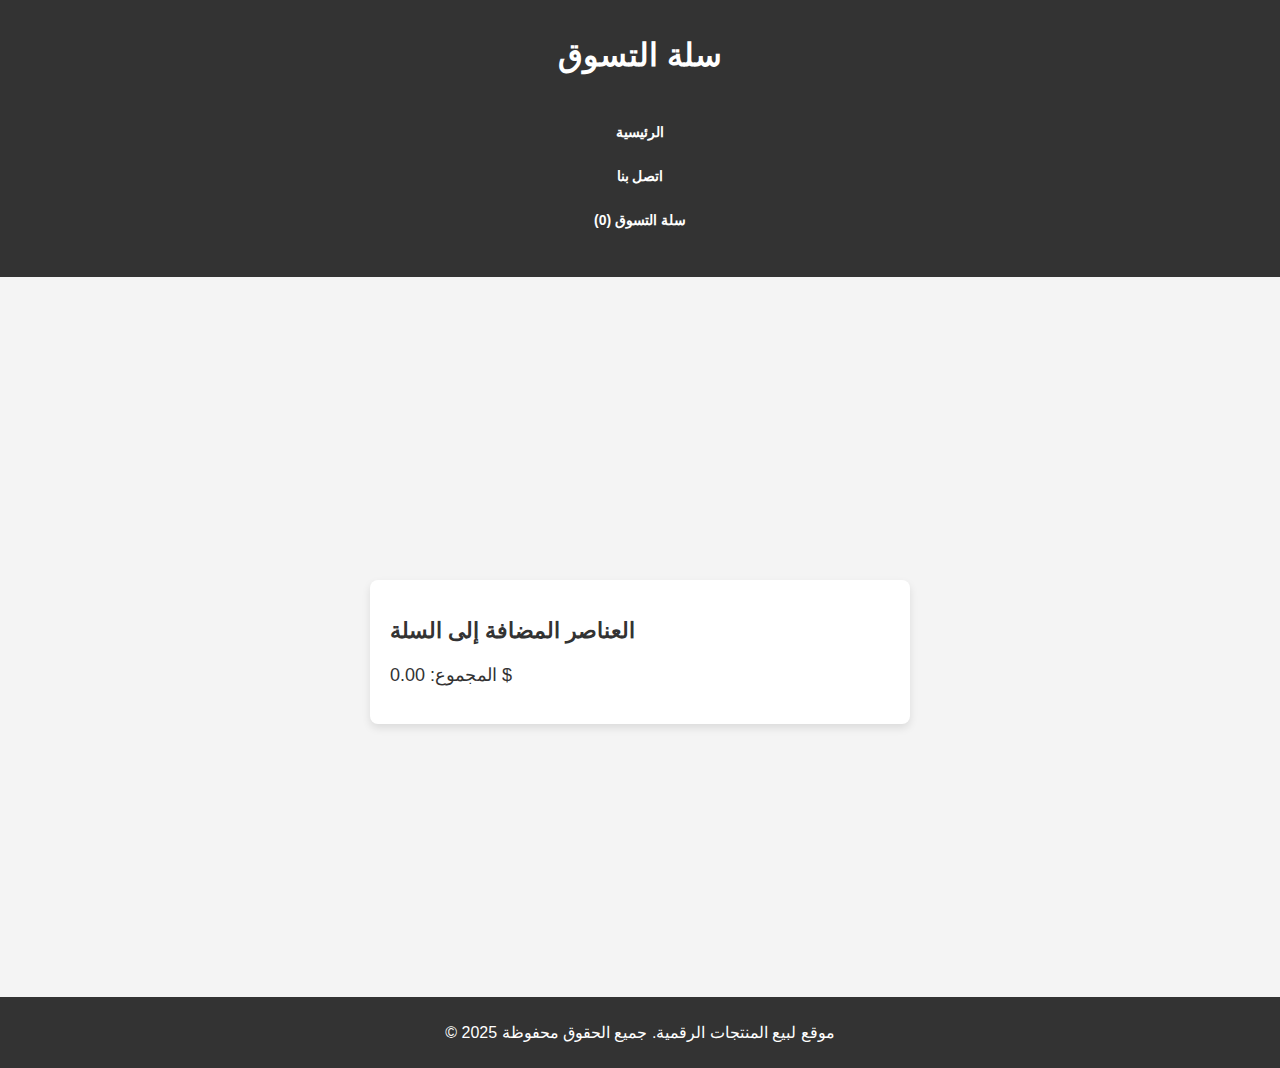
<file: cart.html>
<!DOCTYPE html>
<html lang="ar">
<head>
    <meta charset="UTF-8">
    <meta name="viewport" content="width=device-width, initial-scale=1.0">
    <title>سلة التسوق</title>
    <link rel="stylesheet" href="styles.css">
</head>
<body>
    <header>
        <h1>سلة التسوق</h1>
        <nav>
            <ul>
                <li><a href="index.html">الرئيسية</a></li>
                <li><a href="contact.html">اتصل بنا</a></li>
                <li><a href="cart.html">سلة التسوق <span id="cart-count">(0)</span></a></li> <!-- عدد المنتجات في السلة -->
            </ul>
        </nav>
    </header>

    <main>
        <section class="cart">
            <h2>العناصر المضافة إلى السلة</h2>
            <ul id="cart-items">
                <!-- العناصر المضافة إلى السلة تظهر هنا -->
            </ul>
            <p>المجموع: <span id="total">0</span> $</p>
            <button id="checkout-button" style="display:none;" onclick="goToCheckout()">الذهاب إلى الدفع</button>
        </section>
    </main>

    <footer>
        <p>&copy; 2025 موقع لبيع المنتجات الرقمية. جميع الحقوق محفوظة</p>
    </footer>

    <script>
        let cart = JSON.parse(localStorage.getItem("cart")) || [];

        function updateCartCount() {
            const cartCount = document.getElementById("cart-count");
            const totalItems = cart.reduce((total, item) => total + item.quantity, 0);
            cartCount.textContent = `(${totalItems})`; // عرض عدد المنتجات في السلة
        }

        function updateCartUI() {
            const cartItemsList = document.getElementById("cart-items");
            const totalElement = document.getElementById("total");
            const checkoutButton = document.getElementById("checkout-button");

            cartItemsList.innerHTML = "";
            let total = 0;

            cart.forEach((item, index) => {
                const li = document.createElement("li");
                li.textContent = `${item.name} - ${item.price}$ × ${item.quantity}`;
                
                // إضافة زر الحذف
                const deleteButton = document.createElement("button");
                deleteButton.textContent = "حذف";
                deleteButton.onclick = () => deleteItem(index);
                li.appendChild(deleteButton);
                
                cartItemsList.appendChild(li);
                total += item.price * item.quantity;
            });

            totalElement.textContent = total.toFixed(2);

            // إظهار زر الدفع إذا كانت السلة تحتوي على منتجات
            checkoutButton.style.display = cart.length > 0 ? "block" : "none";

            updateCartCount(); // تحديث عدد المنتجات في السلة
        }

        function deleteItem(index) {
            cart.splice(index, 1);
            localStorage.setItem("cart", JSON.stringify(cart));
            updateCartUI();
        }

        function goToCheckout() {
            window.location.href = "checkout.html"; // صفحة الدفع
        }

        // تحديث واجهة السلة عند تحميل الصفحة
        document.addEventListener("DOMContentLoaded", function() {
            updateCartUI();
        });
    </script>
</body>
</html>
</file>
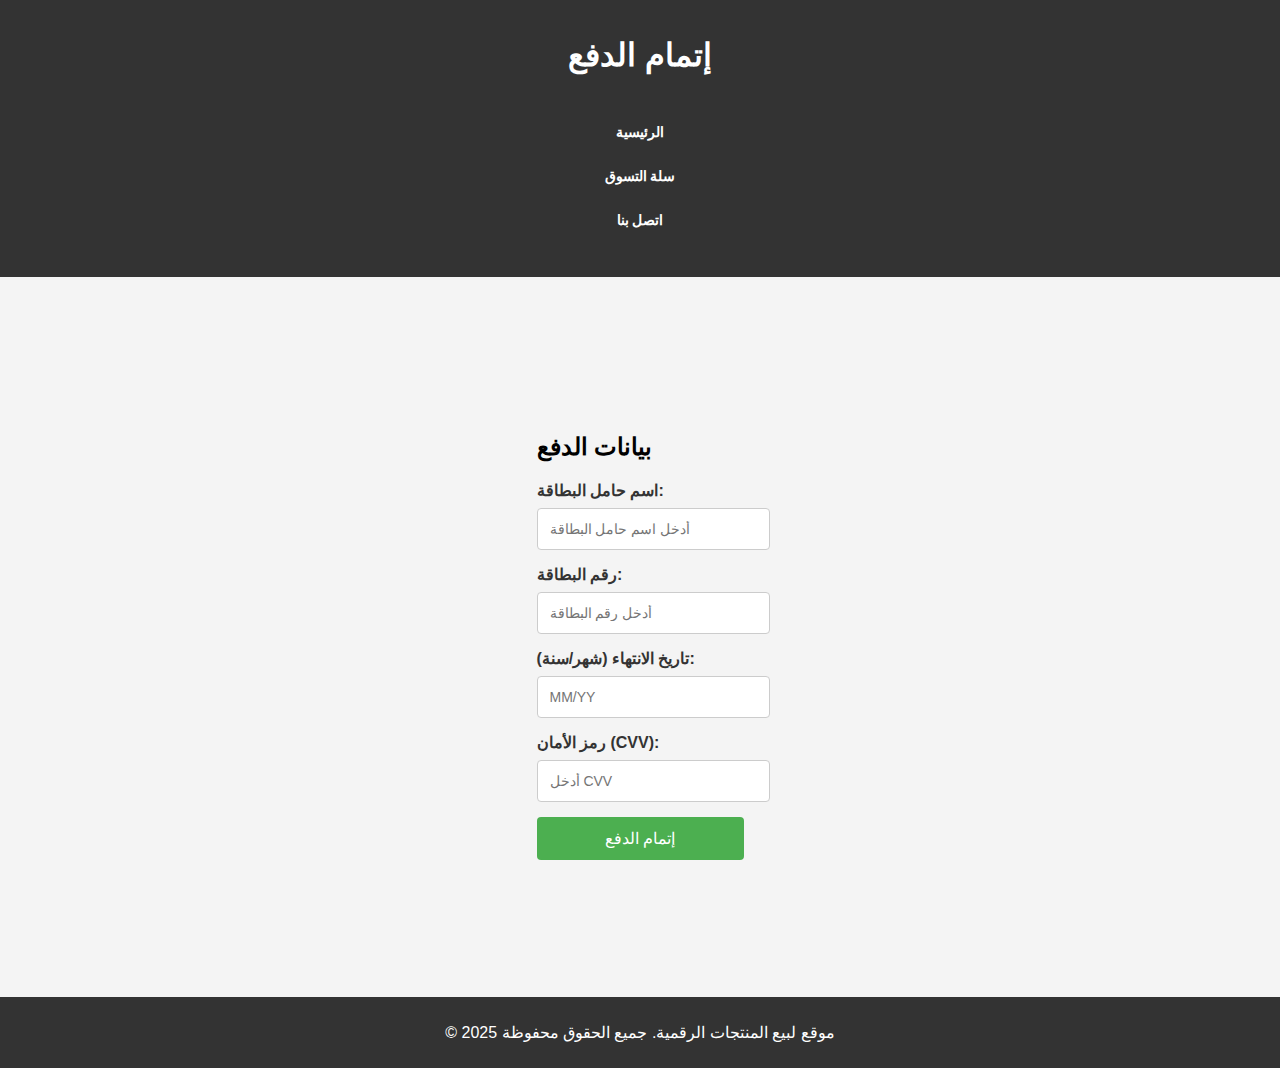
<file: checkout.html>
<!DOCTYPE html>
<html lang="ar">
<head>
    <meta charset="UTF-8">
    <meta name="viewport" content="width=device-width, initial-scale=1.0">
    <title>إتمام الدفع</title>
    <link rel="stylesheet" href="styles.css">
</head>
<body>
    <header>
        <h1>إتمام الدفع</h1>
        <nav>
            <ul>
                <li><a href="index.html">الرئيسية</a></li>
                <li><a href="cart.html">سلة التسوق</a></li>
                <li><a href="contact.html">اتصل بنا</a></li>
            </ul>
        </nav>
    </header>

    <main>
        <section class="checkout">
            <h2>بيانات الدفع</h2>

            <!-- نموذج الدفع -->
            <form id="payment-form">
                <div class="form-group">
                    <label for="cardholder-name">اسم حامل البطاقة:</label>
                    <input type="text" id="cardholder-name" name="cardholder-name" required placeholder="أدخل اسم حامل البطاقة">
                </div>

                <div class="form-group">
                    <label for="card-number">رقم البطاقة:</label>
                    <input type="text" id="card-number" name="card-number" required placeholder="أدخل رقم البطاقة" maxlength="16" pattern="\d{16}">
                </div>

                <div class="form-group">
                    <label for="expiry-date">تاريخ الانتهاء (شهر/سنة):</label>
                    <input type="text" id="expiry-date" name="expiry-date" required placeholder="MM/YY" maxlength="5" pattern="\d{2}/\d{2}">
                </div>

                <div class="form-group">
                    <label for="cvv">رمز الأمان (CVV):</label>
                    <input type="text" id="cvv" name="cvv" required placeholder="أدخل CVV" maxlength="3" pattern="\d{3}">
                </div>

                <div class="form-group">
                    <button type="submit" id="submit-payment">إتمام الدفع</button>
                </div>
            </form>
        </section>
    </main>

    <footer>
        <p>&copy; 2025 موقع لبيع المنتجات الرقمية. جميع الحقوق محفوظة</p>
    </footer>

    <script>
        // دالة لإتمام الدفع
        document.getElementById('payment-form').addEventListener('submit', function(event) {
            event.preventDefault(); // منع إرسال النموذج الفعلي

            // جمع بيانات البطاقة
            const cardholderName = document.getElementById('cardholder-name').value;
            const cardNumber = document.getElementById('card-number').value;
            const expiryDate = document.getElementById('expiry-date').value;
            const cvv = document.getElementById('cvv').value;

            // تحقق من صحة البيانات (تستطيع إضافة المزيد من التحقق هنا)
            if (!cardholderName || !cardNumber || !expiryDate || !cvv) {
                alert('يرجى ملء جميع الحقول.');
                return;
            }

            // عرض رسالة تأكيد (أو إرسال البيانات إلى بوابة الدفع في الواقع)
            alert('تم إرسال بيانات الدفع بنجاح!');
        });
    </script>
</body>
</html>
</file>
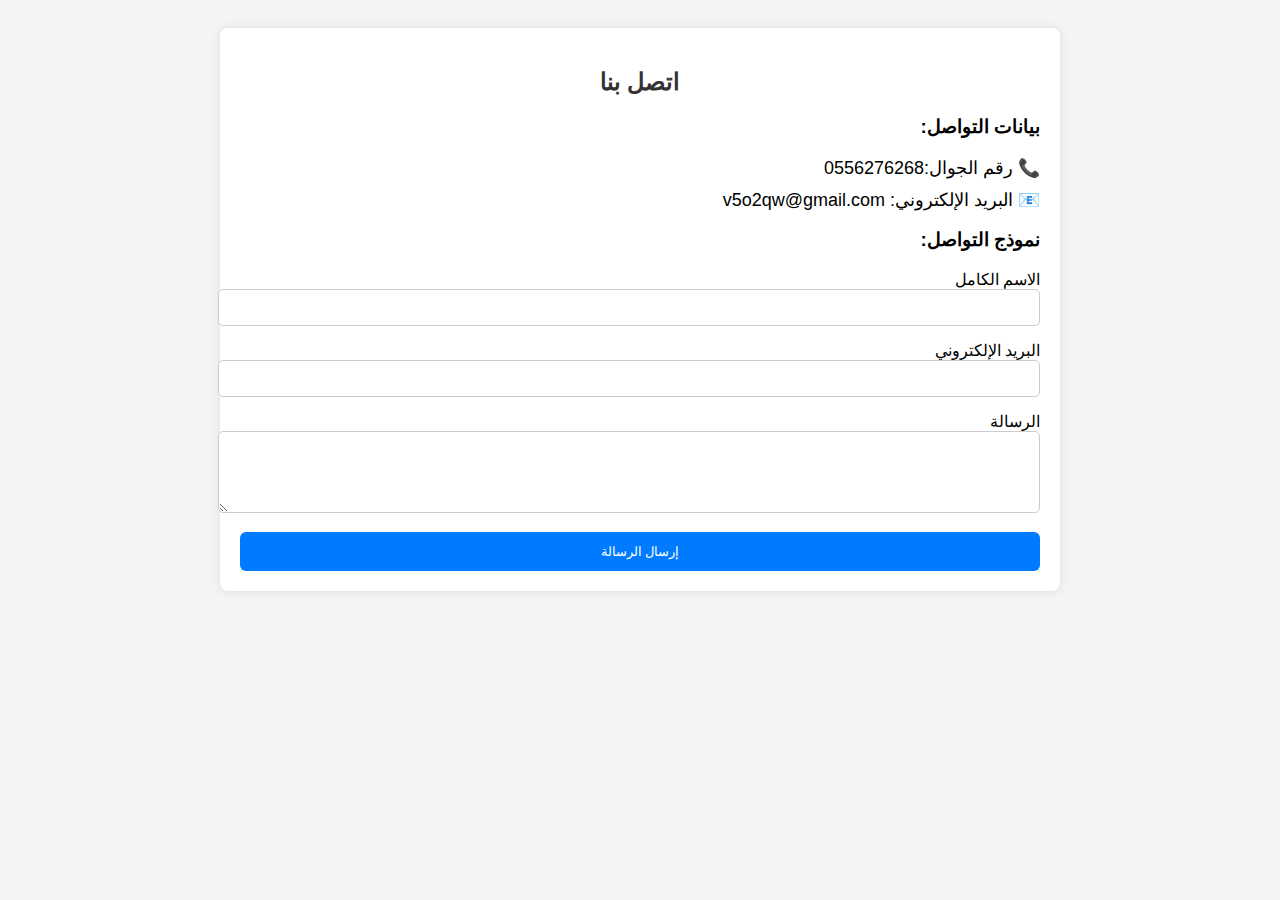
<file: contact.html>
<!DOCTYPE html>
<html lang="ar">
<head>
    <meta charset="UTF-8">
    <meta name="viewport" content="width=device-width, initial-scale=1.0">
    <title>اتصل بنا</title>
    <style>
        body { font-family: Arial; direction: rtl; background-color: #f4f4f4; padding: 20px; }
        .container { max-width: 800px; margin: auto; background-color: white; padding: 20px; box-shadow: 0 0 10px rgba(0, 0, 0, 0.1); border-radius: 8px; }
        h2 { text-align: center; color: #333; }
        .contact-info { list-style: none; padding: 0; }
        .contact-info li { margin: 10px 0; font-size: 18px; }
        label { font-size: 16px; margin-bottom: 5px; }
        input, textarea { width: 100%; padding: 10px; margin-bottom: 15px; border: 1px solid #ccc; border-radius: 5px; }
        button { background: #007bff; color: white; padding: 12px 20px; width: 100%; border: none; border-radius: 6px; cursor: pointer; }
        button:hover { background: #0056b3; }
    </style>
</head>
<body>

    <div class="container">
        <h2>اتصل بنا</h2>

        <!-- بيانات التواصل -->
        <h3>بيانات التواصل:</h3>
        <ul class="contact-info">
            <li>📞 رقم الجوال:0556276268</li>
            <li>📧 البريد الإلكتروني: v5o2qw@gmail.com</li>
            
        </ul>

        <!-- نموذج التواصل -->
        <h3>نموذج التواصل:</h3>
        <form id="contact-form" action="#" method="POST">
            <label for="name">الاسم الكامل</label>
            <input type="text" id="name" name="name" required>

            <label for="email">البريد الإلكتروني</label>
            <input type="email" id="email" name="email" required>

            <label for="message">الرسالة</label>
            <textarea id="message" name="message" rows="4" required></textarea>

            <button type="submit">إرسال الرسالة</button>
        </form>
    </div>

    <script>
        document.getElementById("contact-form").addEventListener("submit", function(event) {
            event.preventDefault();
            alert("تم إرسال رسالتك بنجاح! سنقوم بالرد عليك قريبًا.");
            document.getElementById("contact-form").reset();
        });
    </script>

</body>
</html>
</file>
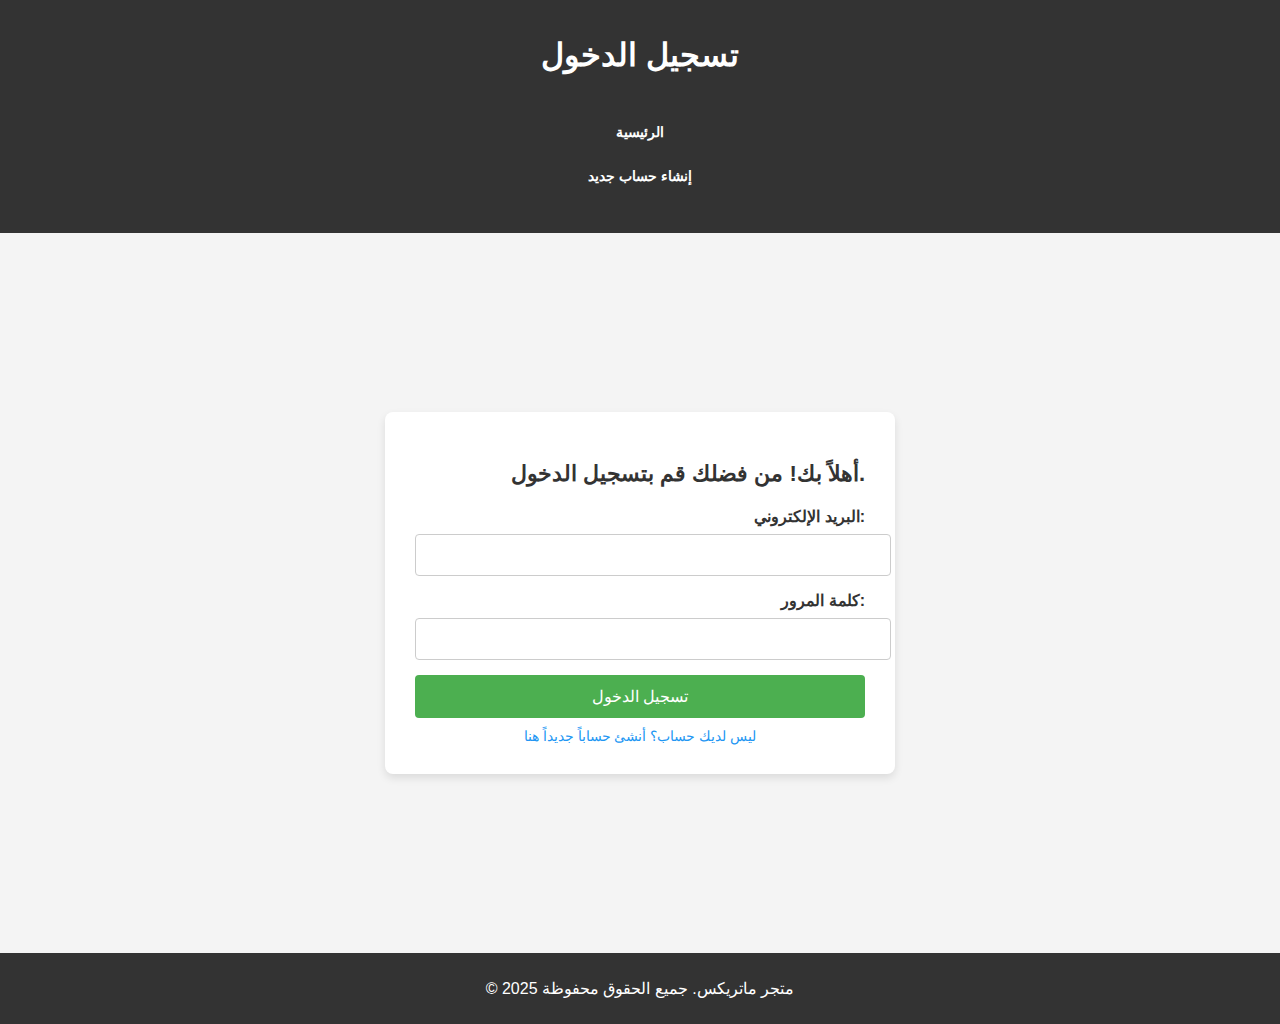
<file: login.html>
<!DOCTYPE html>
<html lang="ar">
<head>
    <meta charset="UTF-8">
    <meta name="viewport" content="width=device-width, initial-scale=1.0">
    <title>تسجيل الدخول</title>
    <link rel="stylesheet" href="styles.css">
</head>
<body>
    <header>
        <div class="logo">
            <h1>تسجيل الدخول</h1>
        </div>
        <nav>
            <ul>
                <li><a href="index.html">الرئيسية</a></li>
                <li><a href="register.html">إنشاء حساب جديد</a></li>
            </ul>
        </nav>
    </header>

    <main>
        <section class="auth-section">
            <h2>أهلاً بك! من فضلك قم بتسجيل الدخول.</h2>
            <form id="login-form" action="login-process.php" method="POST">
                <label for="email">البريد الإلكتروني:</label>
                <input type="email" id="email" name="email" required>

                <label for="password">كلمة المرور:</label>
                <input type="password" id="password" name="password" required>

                <button type="submit">تسجيل الدخول</button>
            </form>
            <a href="register.html">ليس لديك حساب؟ أنشئ حساباً جديداً هنا</a>
        </section>
    </main>

    <footer>
        <p>&copy; 2025 متجر ماتريكس. جميع الحقوق محفوظة</p>
    </footer>

    <script src="script.js"></script>
</body>
</html>
</file>
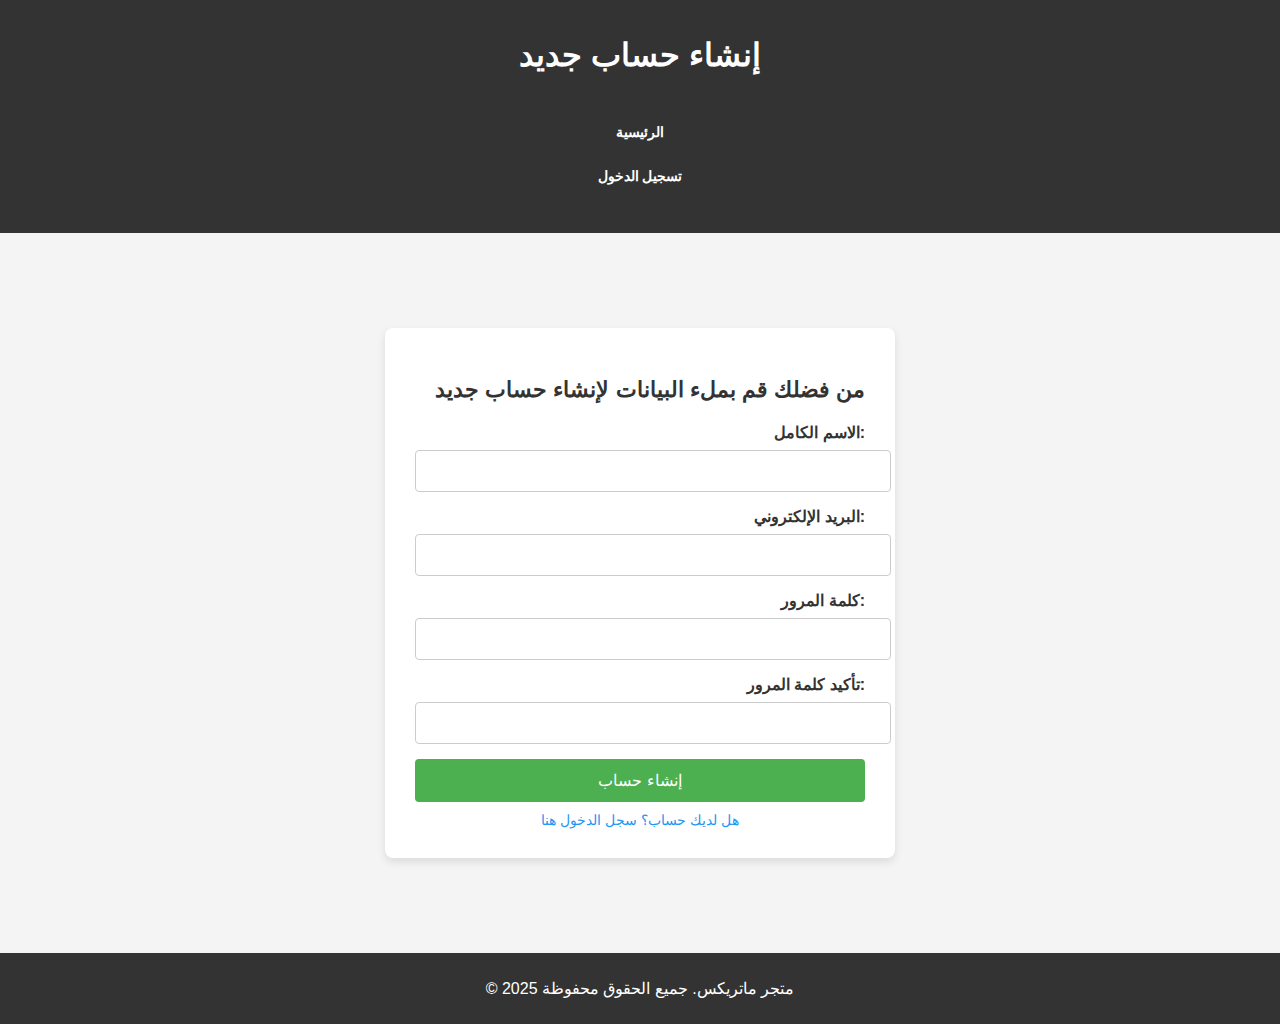
<file: register.html>
<!DOCTYPE html>
<html lang="ar">
<head>
    <meta charset="UTF-8">
    <meta name="viewport" content="width=device-width, initial-scale=1.0">
    <title>إنشاء حساب جديد</title>
    <link rel="stylesheet" href="styles.css">
</head>
<body>
    <header>
        <div class="logo">
            <h1>إنشاء حساب جديد</h1>
        </div>
        <nav>
            <ul>
                <li><a href="index.html">الرئيسية</a></li>
                <li><a href="login.html">تسجيل الدخول</a></li>
            </ul>
        </nav>
    </header>

    <main>
        <section class="auth-section">
            <h2>من فضلك قم بملء البيانات لإنشاء حساب جديد</h2>
            <form id="register-form" action="register-process.php" method="POST">
                <label for="name">الاسم الكامل:</label>
                <input type="text" id="name" name="name" required>

                <label for="email">البريد الإلكتروني:</label>
                <input type="email" id="email" name="email" required>

                <label for="password">كلمة المرور:</label>
                <input type="password" id="password" name="password" required>

                <label for="confirm-password">تأكيد كلمة المرور:</label>
                <input type="password" id="confirm-password" name="confirm-password" required>

                <button type="submit">إنشاء حساب</button>
            </form>
            <a href="login.html">هل لديك حساب؟ سجل الدخول هنا</a>
        </section>
    </main>

    <footer>
        <p>&copy; 2025 متجر ماتريكس. جميع الحقوق محفوظة</p>
    </footer>

    <script src="script.js"></script>
</body>
</html>
</file>
<file: styles.css>
/* تصميم مشترك لجميع الصفحات */
body {
    font-family: Arial, sans-serif;
    background-color: #f4f4f4;
    margin: 0;
    padding: 0;
}

header {
    background-color: #333;
    color: white;
    padding: 15px;
    text-align: center;
}

header nav ul {
    list-style: none;
    padding: 0;
}

header nav ul li {
    display: inline;
    margin: 0 10px;
}

header nav ul li a {
    color: white;
    text-decoration: none;
    font-weight: bold;
}

footer {
    background-color: #333;
    color: white;
    padding: 10px;
    text-align: center;
}

main {
    display: flex;
    justify-content: center;
    align-items: center;
    flex-direction: column;
    min-height: 80vh;
}

/* تنسيق خاص بقسم التسجيل والدخول */
.auth-section {
    background-color: white;
    border-radius: 8px;
    padding: 30px;
    box-shadow: 0 4px 8px rgba(0, 0, 0, 0.1);
    width: 100%;
    max-width: 450px;
    text-align: right;
}

.auth-section h2 {
    font-size: 22px;
    margin-bottom: 20px;
    color: #333;
}

label {
    font-weight: bold;
    margin-bottom: 8px;
    display: block;
    color: #333;
}

input {
    width: 100%;
    padding: 12px;
    margin-bottom: 15px;
    border: 1px solid #ccc;
    border-radius: 4px;
    font-size: 14px;
}

button[type="submit"] {
    background-color: #4CAF50;
    color: white;
    padding: 12px;
    border: none;
    border-radius: 4px;
    font-size: 16px;
    cursor: pointer;
    width: 100%;
}

button[type="submit"]:hover {
    background-color: #45a049;
}

a {
    color: #2196F3;
    text-decoration: none;
    font-size: 14px;
    display: block;
    text-align: center;
    margin-top: 10px;
}

a:hover {
    text-decoration: underline;
}

/* تخصيص تصميم صفحة المنتج */
.cars {
    display: flex;
    flex-wrap: wrap;
    justify-content: space-around;
    margin-top: 30px;
}

.car {
    background-color: white;
    border-radius: 8px;
    padding: 20px;
    box-shadow: 0 4px 8px rgba(0, 0, 0, 0.1);
    width: 220px;
    margin-bottom: 20px;
    text-align: center;
}

.car img {
    width: 100%;
    border-radius: 8px;
}

.car h2 {
    font-size: 18px;
    margin: 10px 0;
    color: #333;
}

.car p {
    color: #666;
    font-size: 14px;
}

.car button {
    background-color: #4CAF50;
    color: white;
    padding: 10px;
    border: none;
    border-radius: 4px;
    cursor: pointer;
    width: 100%;
}

.car button:hover {
    background-color: #45a049;
}

/* سلة التسوق */
.cart {
    background-color: white;
    padding: 20px;
    border-radius: 8px;
    box-shadow: 0 4px 8px rgba(0, 0, 0, 0.1);
    max-width: 500px;
    width: 100%;
    margin-top: 30px;
}

.cart h2 {
    font-size: 22px;
    color: #333;
    margin-bottom: 20px;
}

.cart ul {
    list-style: none;
    padding: 0;
    margin-bottom: 20px;
}

.cart ul li {
    font-size: 16px;
    color: #555;
}

.cart p {
    font-size: 18px;
    color: #333;
}

.cart button {
    background-color: #4CAF50;
    color: white;
    padding: 12px;
    border: none;
    border-radius: 4px;
    font-size: 16px;
    width: 100%;
    cursor: pointer;
}

.cart button:hover {
    background-color: #45a049;
}

/* تنسيق صفحة الدفع */
.checkout-form {
    background-color: white;
    padding: 30px;
    border-radius: 8px;
    box-shadow: 0 4px 8px rgba(0, 0, 0, 0.1);
    width: 100%;
    max-width: 600px;
    margin-top: 30px;
}

.checkout-form h2 {
    font-size: 22px;
    margin-bottom: 20px;
    color: #333;
}

.checkout-form label {
    font-weight: bold;
    margin-bottom: 8px;
    display: block;
    color: #333;
}

.checkout-form input, .checkout-form select {
    width: 100%;
    padding: 12px;
    margin-bottom: 15px;
    border: 1px solid #ccc;
    border-radius: 4px;
    font-size: 14px;
}

.checkout-form button[type="submit"] {
    background-color: #4CAF50;
    color: white;
    padding: 12px;
    border: none;
    border-radius: 4px;
    font-size: 16px;
    cursor: pointer;
    width: 100%;
}

.checkout-form button[type="submit"]:hover {
    background-color: #45a049;
}

/* أيقونة سلة التسوق */
.cart-icon {
    position: fixed;
    top: 20px;
    left: 20px;
    background-color: #4CAF50;
    color: white;
    padding: 10px 15px;
    border-radius: 50%;
    font-size: 18px;
    cursor: pointer;
}

.cart-icon:hover {
    background-color: #45a049;
}

.cart-icon span {
    position: absolute;
    top: -5px;
    right: -5px;
    background-color: red;
    color: white;
    border-radius: 50%;
    padding: 3px 7px;
    font-size: 12px;
}

/* تحسين صفحة التسجيل مع ترتيب الأفقي */
@media (max-width: 600px) {
    .auth-section {
        padding: 20px;
    }

    .cars {
        flex-direction: column;
        align-items: center;
    }
}
</file>
